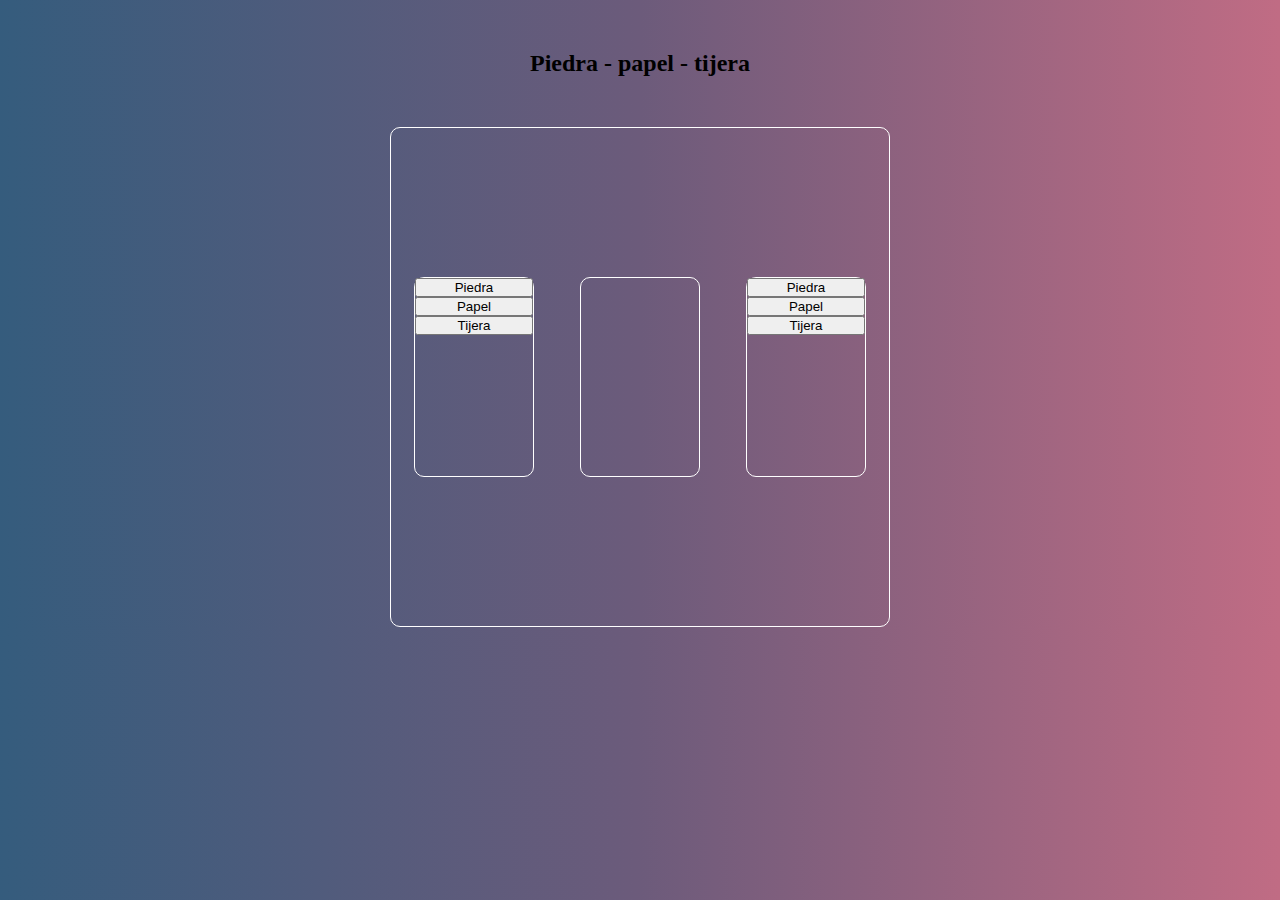
<file: piedra-papel-tijera/index.html>
<!DOCTYPE html>
<html lang="en">
  <head>
    <meta charset="UTF-8" />
    <meta http-equiv="X-UA-Compatible" content="IE=edge" />
    <meta name="viewport" content="width=device-width, initial-scale=1.0" />
    <link rel="stylesheet" href="style.css" />
    <title>Piedra, papel o ijera</title>
  </head>
  <body>
    <header></header>
    <main>
      <div class="container">
        <h2 class="container__titulo">Piedra - papel - tijera</h2>
        <div class="container__juego">
          <div class="player1">
            <button>Piedra</button>
            <button>Papel</button>
            <button>Tijera</button>
          </div>
          <div class="resultado"></div>
          <div class="player2">
            <button>Piedra</button>
            <button>Papel</button>
            <button>Tijera</button>
          </div>
        </div>
      </div>
    </main>
    <footer></footer>
    <script src="juego.js"></script>
  </body>
</html>
</file>
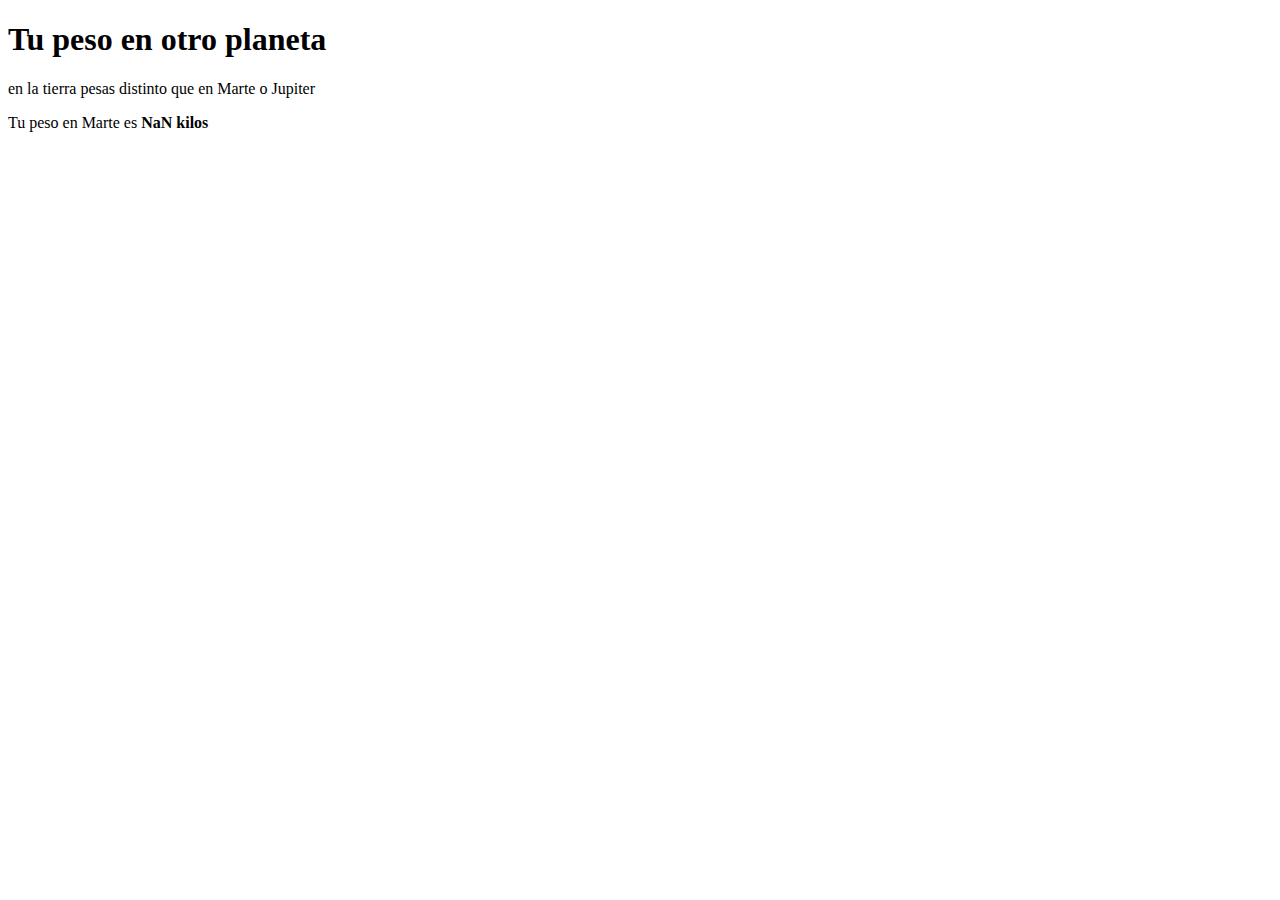
<file: marte.html>
<!DOCTYPE html>
<html lang="en">
  <head>
    <meta charset="UTF-8" />
    <meta http-equiv="X-UA-Compatible" content="IE=edge" />
    <meta name="viewport" content="width=device-width, initial-scale=1.0" />
    <title>Tu en un lñugar donde pesas menos</title>
  </head>
  <body>
    <h1>Tu peso en otro planeta</h1>
    <p>en la tierra pesas distinto que en Marte o Jupiter</p>
    <script>
      var usuario = prompt("Cuál es tu peso?");
      var peso = parseInt(usuario);
      var g_tierra = 9.8;
      var g_marte = 3.7;
      var g_jupiter = 24.8;
      var peso_final;
      peso_final = (peso * g_marte) / g_tierra;
      peso_final = peso_final.toFixed(2);
      document.write("Tu peso en Marte es <b>" + peso_final + " kilos</b>");
    </script>
  </body>
</html>
</file>
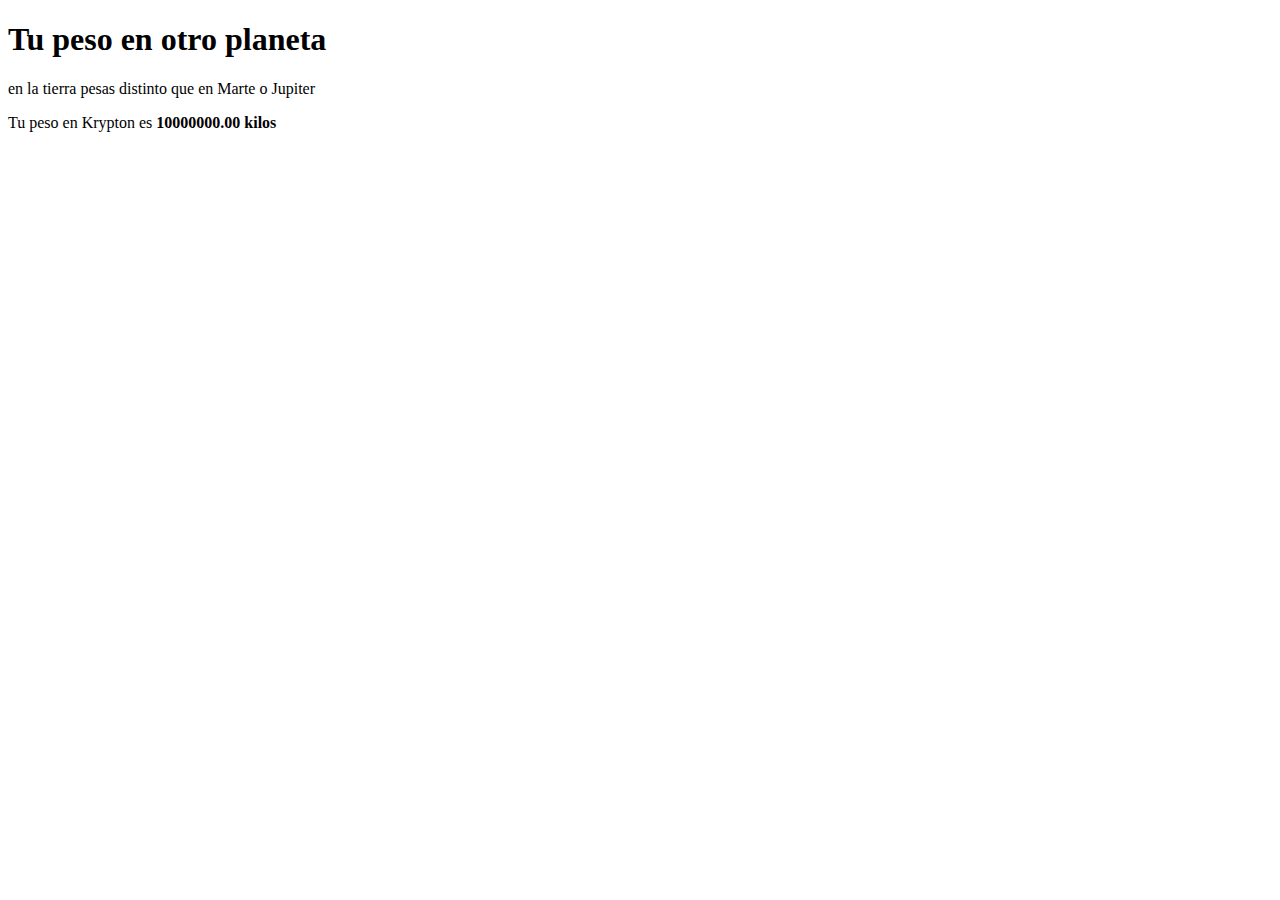
<file: marte_jupiter.html>
<!DOCTYPE html>
<html lang="en">
  <head>
    <meta charset="UTF-8" />
    <meta http-equiv="X-UA-Compatible" content="IE=edge" />
    <meta name="viewport" content="width=device-width, initial-scale=1.0" />
    <title>Tu en un lugar donde pesas menos</title>
  </head>
  <body>
    <h1>Tu peso en otro planeta</h1>
    <p>en la tierra pesas distinto que en Marte o Jupiter</p>
    <script>
      var usuario = prompt("Cuál es tu peso?");
      var planeta = parseInt(prompt("Elige tu planeta.\n 1 es marte, 2 es jupiter"));
      var peso = parseInt(usuario);
      var g_tierra = 9.8;
      var g_marte = 3.7;
      var g_jupiter = 24.8;
      var peso_final;
      var nombre;
      if(planeta == 1) {
        peso_final = (peso * g_marte) / g_tierra;
        nombre = "Marte";
      }
      else if(planeta == 2) {
        peso_final = (peso * g_jupiter) / g_tierra;
        nombre = "Jupiter";
      }
      else {
        peso_final = 10000000;
        nombre = "Krypton";
      }
      peso_final = peso_final.toFixed(2);
      document.write("Tu peso en " + nombre + " es <b>" + peso_final + " kilos</b>");
    </script>
  </body>
</html>
</file>
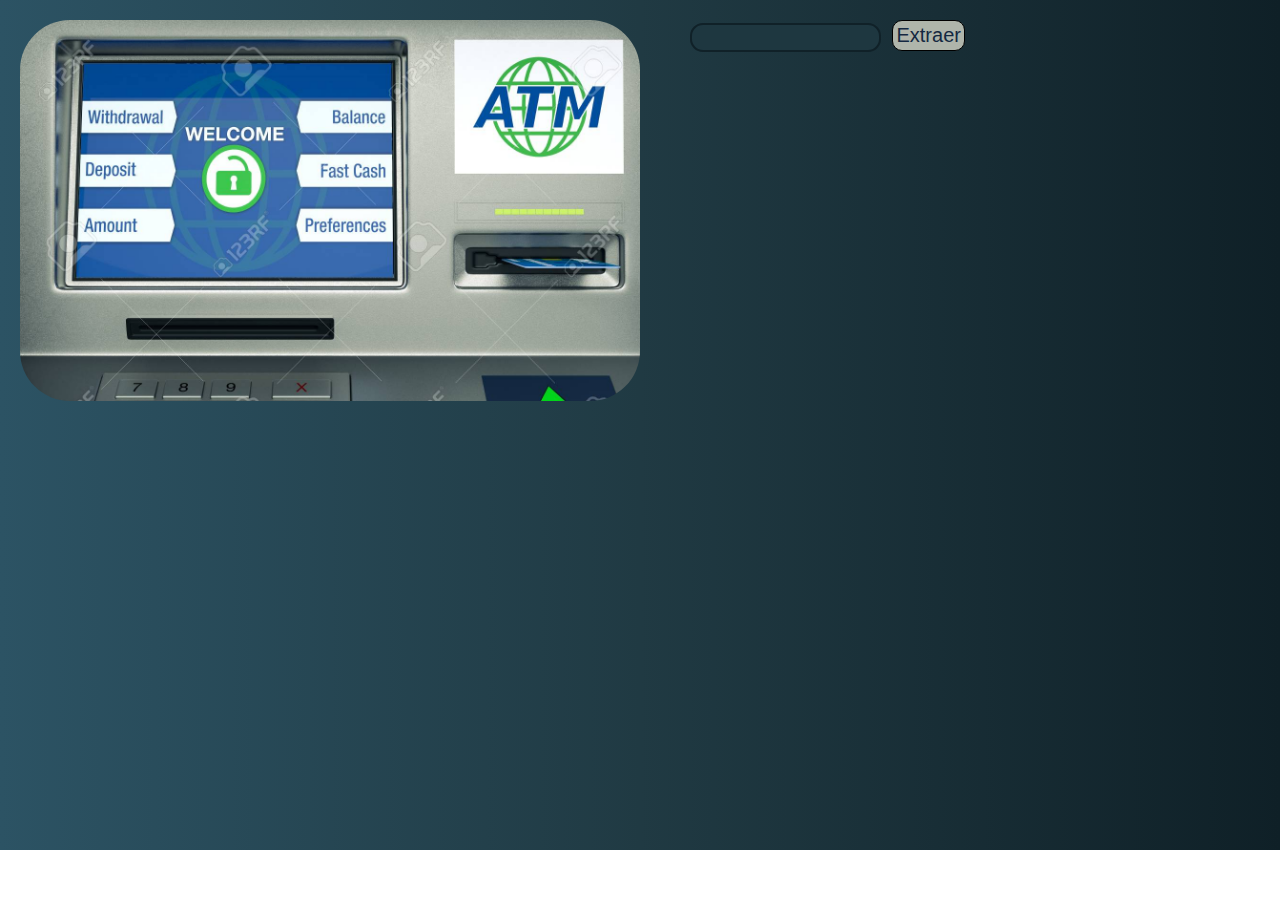
<file: cajero/atm.html>
<!DOCTYPE html>
<html lang="en">
  <head>
    <meta charset="UTF-8" />
    <meta http-equiv="X-UA-Compatible" content="IE=edge" />
    <meta name="viewport" content="width=device-width, initial-scale=1.0" />
    <title>Cajero automatico</title>
    <link rel="stylesheet" href="style.css" />
  </head>
  <body>
    <div class="container">
      <div class="imgcaja">
        <img src="img/caja.jpg" alt="cajero" />
      </div>
      <div class="datos">
        <input type="number" id="dinero" />
        <input type="button" value="Extraer" id="extraer" />
        <div class="respuesta">
          <p id="cajaInicial"></p>
          <p id="resultado"></p>
          <p id="resultadoImg"></p>
        </div>
      </div>
      <script src="cajero.js
    "></script>
    </div>
  </body>
</html>
</file>
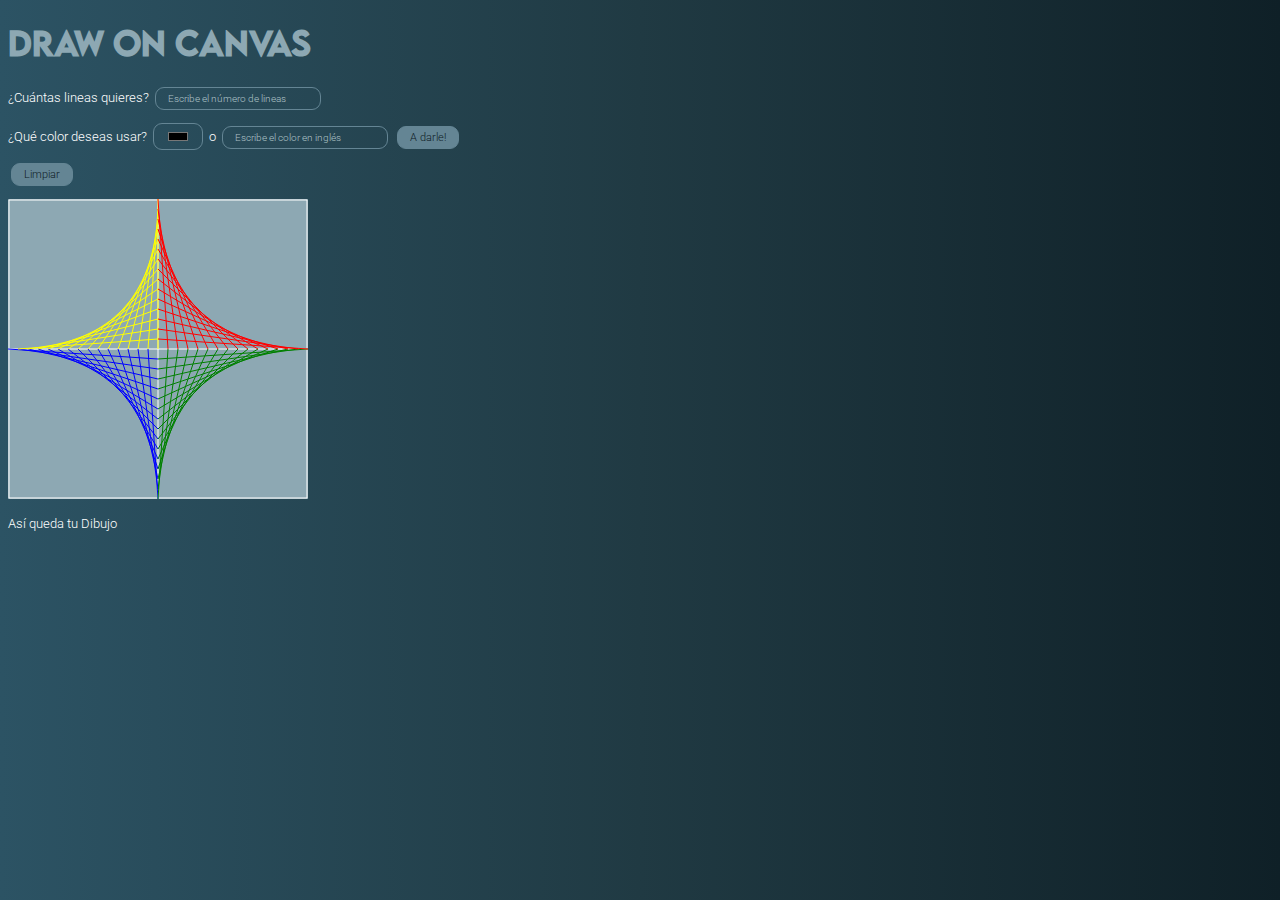
<file: canvas/dibujo.html>
<!DOCTYPE html>
<html lang="en">
  <head>
    <meta charset="UTF-8" />
    <meta http-equiv="X-UA-Compatible" content="IE=edge" />
    <meta name="viewport" content="width=device-width, initial-scale=1.0" />
    <link rel="stylesheet" href="style.css" />
    <link
      href="https://fonts.googleapis.com/css2?family=Roboto:wght@300;400&display=swap"
      rel="stylesheet"
    />
    <title>dibujando con canvas</title>
  </head>
  <body>
    <h1>draw on canvas</h1>
    <p>
      ¿Cuántas lineas quieres?
      <input
        type="text"
        class="placeh"
        id="texto_lineas"
        placeholder="Escribe el número de lineas"
      />
    </p>
    <p>
      ¿Qué color deseas usar?
      <input type="color" id="color_lineas" /> o
      <input
        class="placeh"
        type="text"
        id="color_texto"
        placeholder="Escribe el color en inglés"
      />
      <input class="push" type="button" value="A darle!" id="botoncito" />
    </p>
    <input type="button" value="Limpiar" id="actualizar" />
    <p></p>
    <canvas id="dibujito" width="300" height="300"> </canvas>
    <p>Así queda tu Dibujo</p>
    <script src="dibujo.js"></script>
  </body>
</html>
</file>
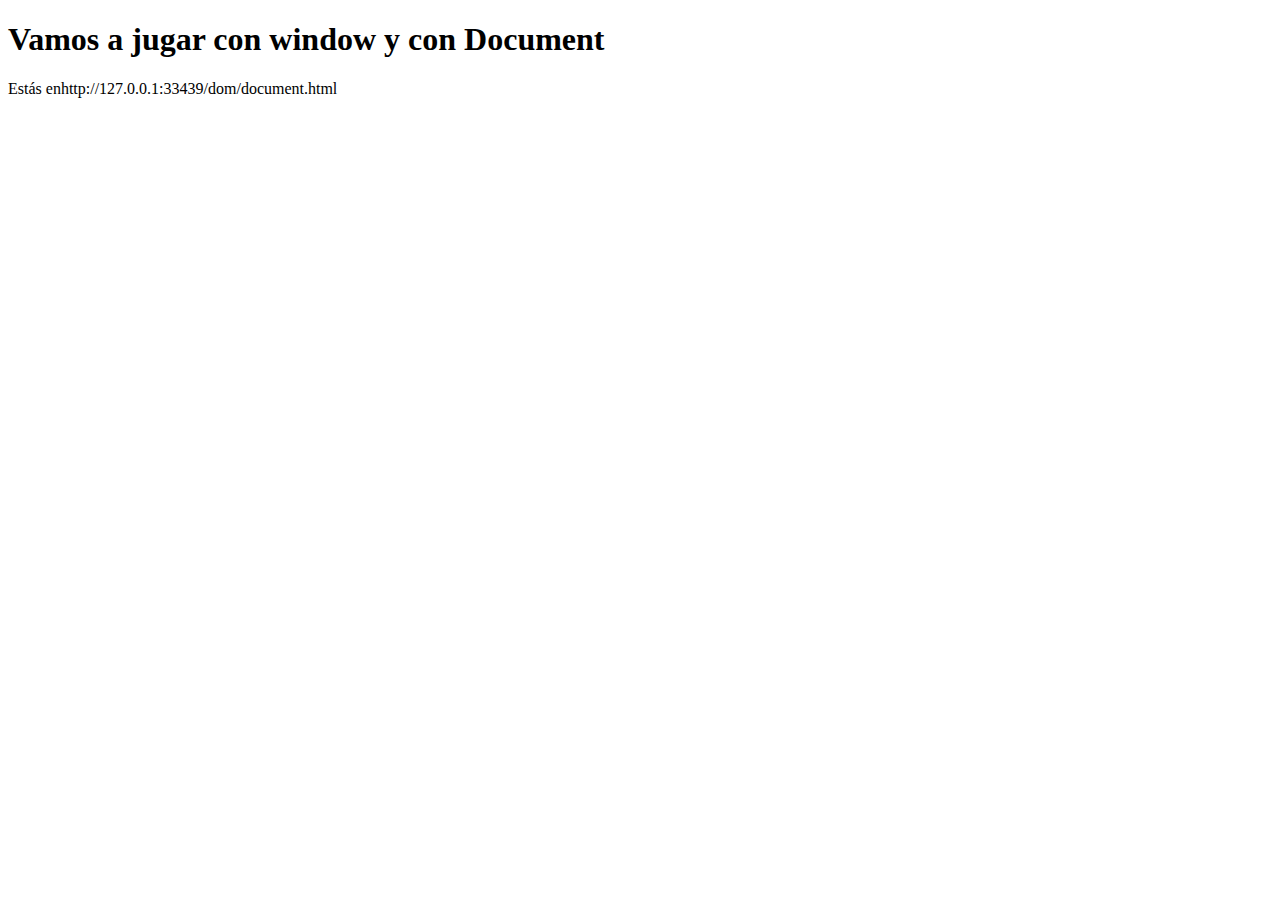
<file: dom/document.html>
<!DOCTYPE html>
<html lang="en">
  <head>
    <meta charset="UTF-8" />
    <meta http-equiv="X-UA-Compatible" content="IE=edge" />
    <meta name="viewport" content="width=device-width, initial-scale=1.0" />
    <title>Document Object Model</title>
  </head>
  <body>
    <h1>Vamos a jugar con window y con Document</h1>
    <script src="codigo.js"></script>
  </body>
</html>
</file>
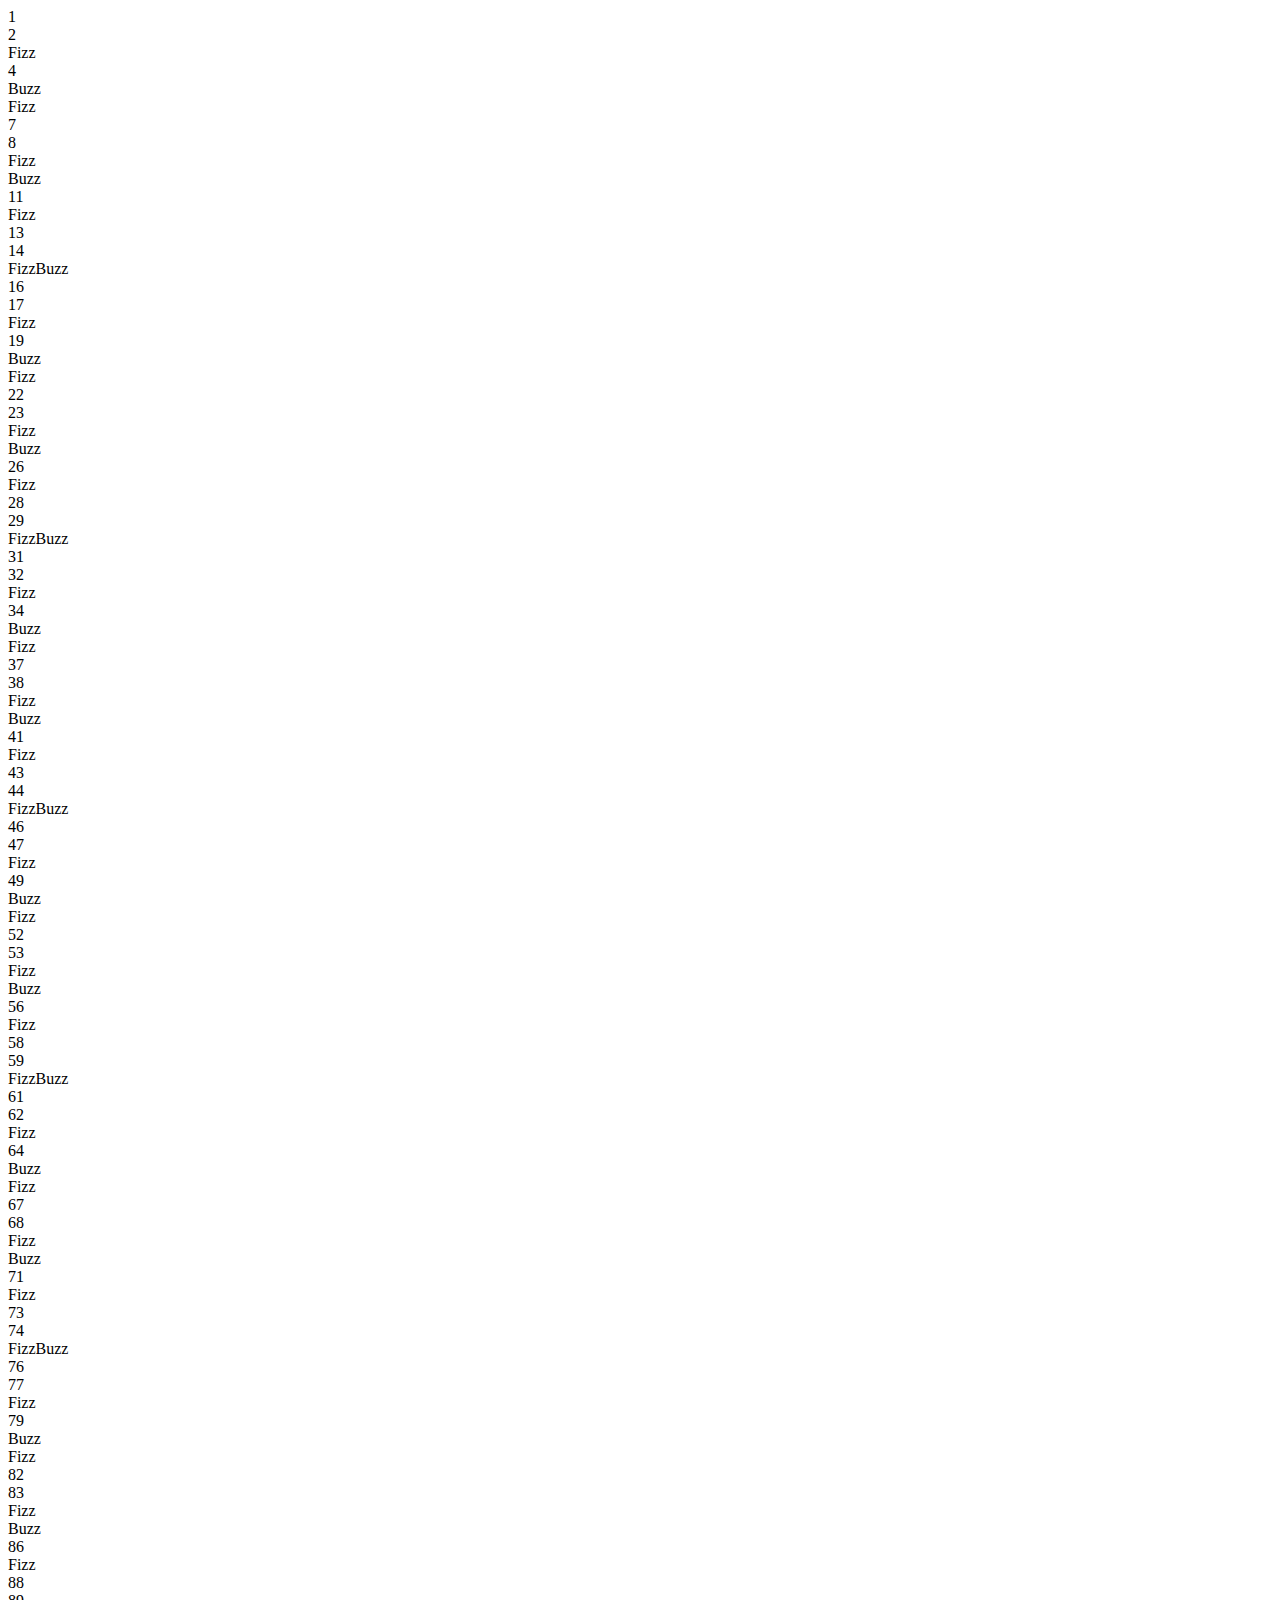
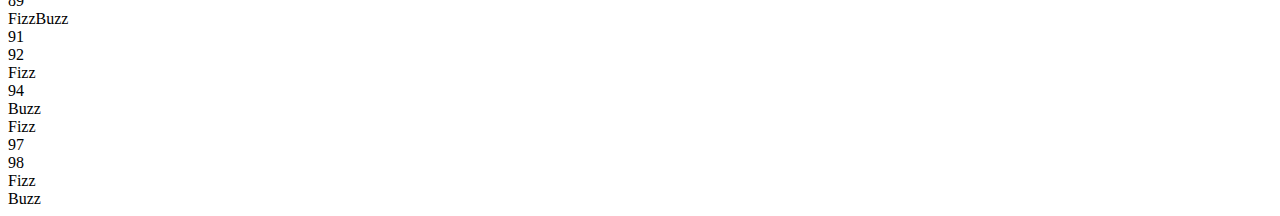
<file: Fizzbuzz/modulo.html>
<!DOCTYPE html>
<html lang="en">
  <head>
    <meta charset="UTF-8" />
    <meta http-equiv="X-UA-Compatible" content="IE=edge" />
    <meta name="viewport" content="width=device-width, initial-scale=1.0" />
    <title>Fizzbuzz, dame un empleo</title>
  </head>
  <body>
    <script src="fizz.js"></script>
  </body>
</html>
</file>
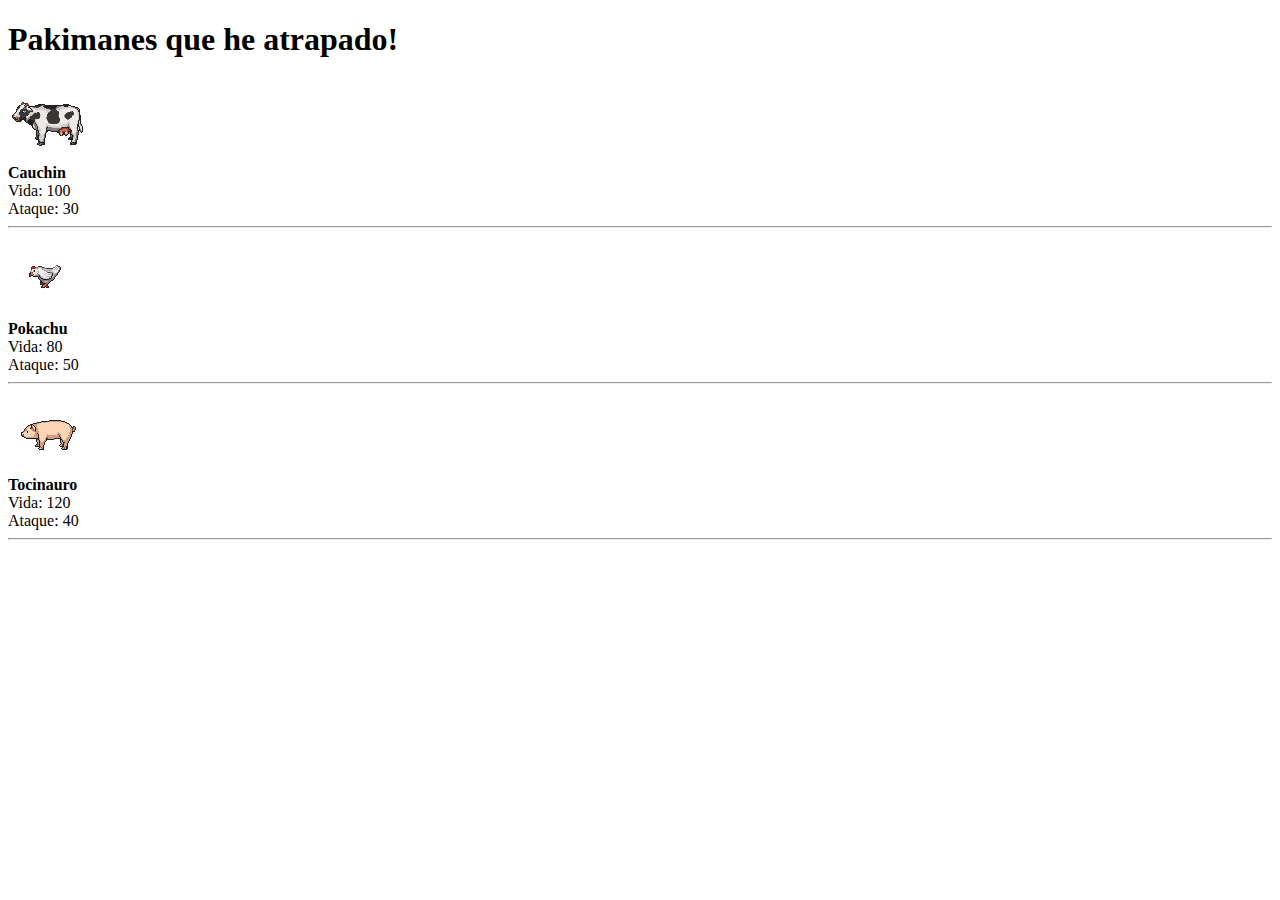
<file: pakiman/pakiman.html>
<!DOCTYPE html>
<html lang="en">
  <head>
    <meta charset="UTF-8" />
    <meta http-equiv="X-UA-Compatible" content="IE=edge" />
    <meta name="viewport" content="width=device-width, initial-scale=1.0" />
    <title>Pakidex</title>
  </head>
  <body>
    <h1>Pakimanes que he atrapado!</h1>
    <script src="pakiman.js"></script>
    <script src="paki.js"></script>
  </body>
</html>
</file>
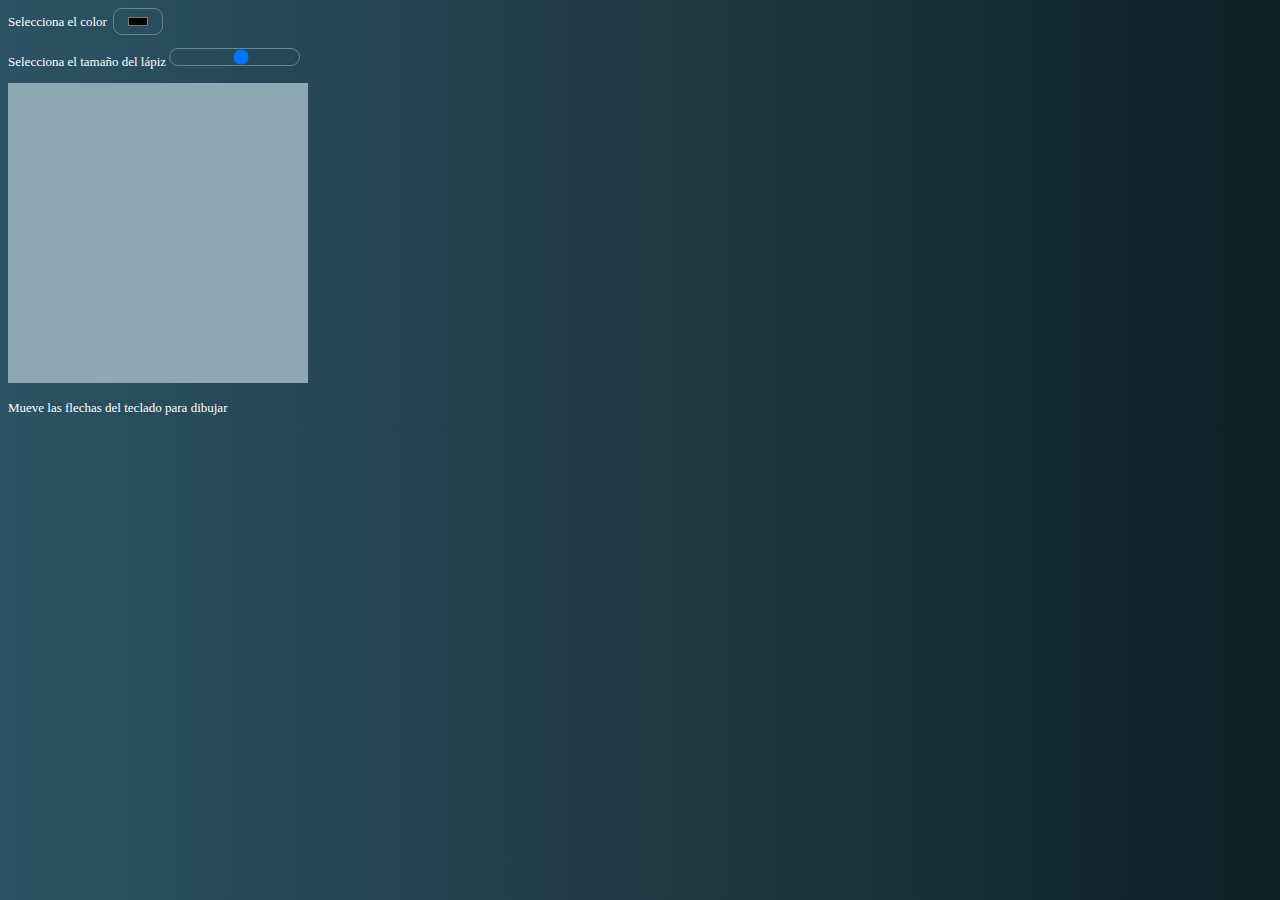
<file: teclas/flechas.html>
<!DOCTYPE html>
<html lang="en">
  <head>
    <meta charset="UTF-8" />
    <meta http-equiv="X-UA-Compatible" content="IE=edge" />
    <meta name="viewport" content="width=device-width, initial-scale=1.0" />
    <title>Dibujando con flechas</title>
    <link rel="stylesheet" href="../canvas/style.css" />
  </head>
  <body>
    <label for="">
      Selecciona el color <input type="color" id="color" />
    </label>
    <p></p>
    <label for=""
      >Selecciona el tamaño del lápiz<input
        type="range"
        id="size"
        min="1"
        max="10"
    /></label>
    <p></p>
    <canvas width="300" height="300" id="cuadradito"></canvas>
    <p>Mueve las flechas del teclado para dibujar</p>
    <script src="eventos.js"></script>
  </body>
</html>
</file>
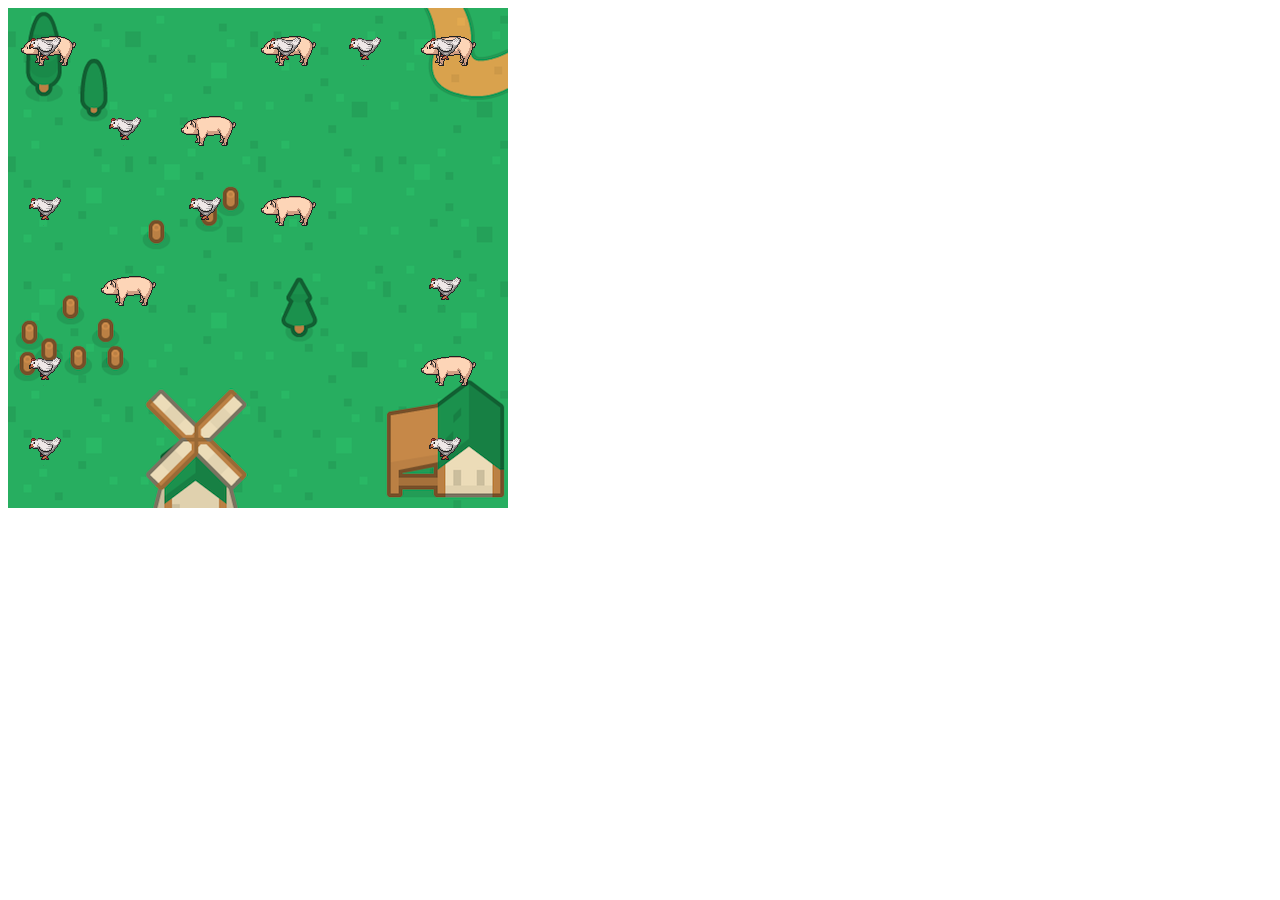
<file: villaplatzi/villa.html>
<!DOCTYPE html>
<html lang="en">
  <head>
    <meta charset="UTF-8" />
    <meta http-equiv="X-UA-Compatible" content="IE=edge" />
    <meta name="viewport" content="width=device-width, initial-scale=1.0" />
    <title>villa platzi</title>
  </head>
  <body>
    <canvas width="500" height="500" id="villaplatzi"></canvas>
    <script src="platzi.js"></script>
  </body>
</html>
</file>
<file: piedra-papel-tijera/style.css>
* {
  margin: 0;
  padding: 0;
  box-sizing: border-box;
}
body {
  background: linear-gradient(to right, #355c7d, #6c5b7b, #c06c84);
}
.container {
  text-align: center;
}
.container__titulo {
  display: inline-block;
  margin: 50px;
}
.container__juego {
  display: flex;
  justify-content: space-around;
  align-items: center;
  width: 500px;
  height: 500px;
  border: 1px solid white;
  border-radius: 10px;
  margin: 0 auto;
}
.player1,
.player2,
.resultado {
  display: flex;
  flex-direction: column;
  width: 120px;
  height: 200px;
  border: 1px solid white;
  border-radius: 10px;
}
</file>
<file: cajero/style.css>
* {
  margin: 0;
  padding: 0;
}

.container {
  padding: 20px;
  height: 90vh;
  display: flex;
  background: linear-gradient(
    to right,
    #2c5364,
    #203a43,
    #0f2027
  ); /* W3C, IE 10+/ Edge, Firefox 16+, Chrome 26+, Opera 12+, Safari 7+ */
}

#resultadoImg {
  display: flex;
  flex-wrap: wrap;
  align-items: baseline;
}
.imgcaja {
  width: 50%;
}
.imgcaja > img {
  width: -webkit-fill-available;
  border-radius: 50px;
}
.datos {
  width: 720px;
  font-family: monospace;
  margin-left: 50px;
  color: tan;
  font-size: 19px;
}
#dinero {
  background: #1e3740;
  border: 2px solid #102128;
  border-radius: 13px;
  padding: 5px;
  color: tan;
  outline: none;
}
#dinero::-webkit-inner-spin-button,
#dinero::-webkit-outer-spin-button {
  -webkit-appearance: none;
  margin: 0;
}

#extraer {
  font-size: 20px;
  background: #afb5ab;
  border-radius: 10px;
  color: #142841;
  border: 1px solid black;
  padding: 3px;
}

.respuesta,
#resultado,
#resultadoImg,
#cajaInicial {
  margin-top: 20px;
}
</file>
<file: canvas/style.css>
* {
  box-sizing: border-box;
}

@font-face {
  font-family: lemon;
  src: url(LEMONMILK-Medium.otf) format("opentype");
}

body {
  background: linear-gradient(
    to right,
    #2c5364,
    #203a43,
    #0f2027
  ); /* W3C, IE 10+/ Edge, Firefox 16+, Chrome 26+, Opera 12+, Safari 7+ */
}
h1 {
  color: #8da8b3;
  font-family: lemon;
}
p,
label {
  font-family: "Roboto";
  font-size: 13px;
  font-weight: 300;
  color: rgb(255, 255, 255);
}
input {
  border: 1px solid #648594;
  border-radius: 9px;
  outline: none;
  background: transparent;
  font-family: "roboto";
  font-weight: 300;
  font-size: 11px;
  color: #dff5ff;
  padding: 4px 12px;
  margin: 0 3px;
}
#size {
  appearance: inherit;
  padding: 0;
}
canvas {
  background: #8da8b3;
}
.push,
#actualizar {
  background: #648594;
  color: #0f2027;
}
.push:hover,
#actualizar:hover {
  background: #8cadbb;
  color: #0f2027;
  transition: 0.1s;
}
.push:active {
  background: #0f2027;
  color: white;
}
::placeholder {
  color: rgba(240, 255, 255, 0.651);
  font-size: 10px;
}
</file>
